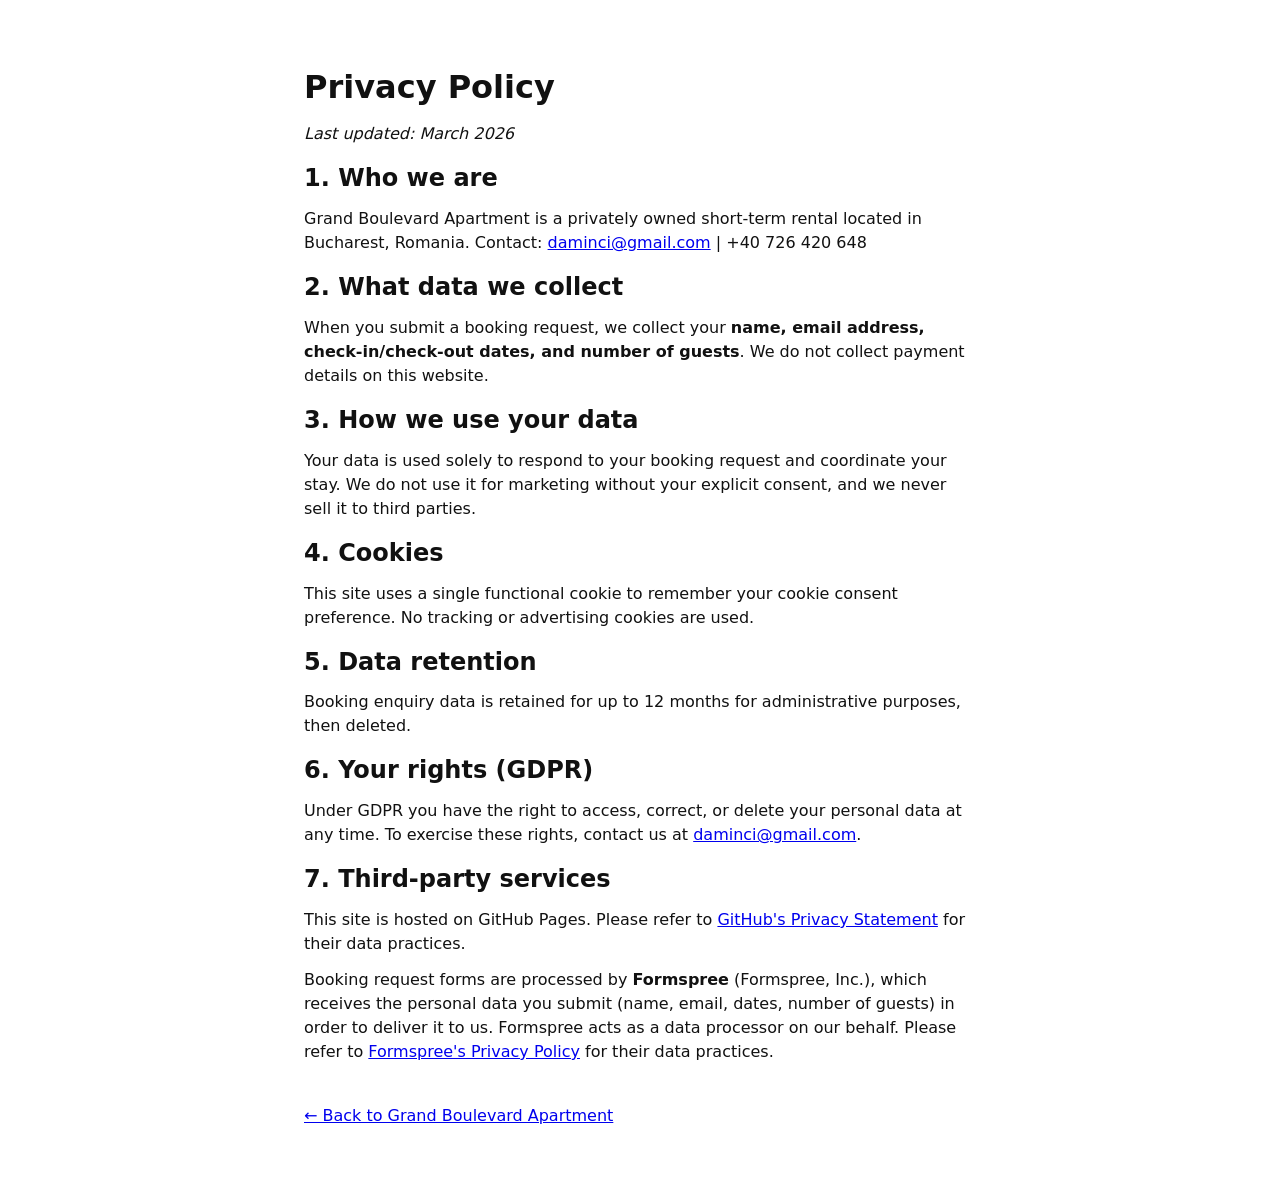
<file: privacy.html>
<!DOCTYPE html>
<html lang="en">
<head>
  <meta charset="UTF-8">
  <meta name="viewport" content="width=device-width, initial-scale=1.0">
  <title>Privacy Policy – Grand Boulevard Apartment</title>
  <link rel="stylesheet" href="css/style.css">
</head>
<body>
  <main class="privacy-content">

    <h1>Privacy Policy</h1>
    <p><em>Last updated: March 2026</em></p>

    <h2>1. Who we are</h2>
    <p>Grand Boulevard Apartment is a privately owned short-term rental located in Bucharest, Romania. Contact: <a href="mailto:daminci@gmail.com">daminci@gmail.com</a> | +40 726 420 648</p>

    <h2>2. What data we collect</h2>
    <p>When you submit a booking request, we collect your <strong>name, email address, check-in/check-out dates, and number of guests</strong>. We do not collect payment details on this website.</p>

    <h2>3. How we use your data</h2>
    <p>Your data is used solely to respond to your booking request and coordinate your stay. We do not use it for marketing without your explicit consent, and we never sell it to third parties.</p>

    <h2>4. Cookies</h2>
    <p>This site uses a single functional cookie to remember your cookie consent preference. No tracking or advertising cookies are used.</p>

    <h2>5. Data retention</h2>
    <p>Booking enquiry data is retained for up to 12 months for administrative purposes, then deleted.</p>

    <h2>6. Your rights (GDPR)</h2>
    <p>Under GDPR you have the right to access, correct, or delete your personal data at any time. To exercise these rights, contact us at <a href="mailto:daminci@gmail.com">daminci@gmail.com</a>.</p>

    <h2>7. Third-party services</h2>
    <p>This site is hosted on GitHub Pages. Please refer to <a href="https://docs.github.com/en/site-policy/privacy-policies/github-general-privacy-statement" target="_blank" rel="noopener noreferrer">GitHub's Privacy Statement</a> for their data practices.</p>
    <p>Booking request forms are processed by <strong>Formspree</strong> (Formspree, Inc.), which receives the personal data you submit (name, email, dates, number of guests) in order to deliver it to us. Formspree acts as a data processor on our behalf. Please refer to <a href="https://formspree.io/legal/privacy-policy/" target="_blank" rel="noopener noreferrer">Formspree's Privacy Policy</a> for their data practices.</p>

    <p class="privacy-back"><a href="./index.html">← Back to Grand Boulevard Apartment</a></p>
  </main>
</body>
</html>
</file>
<file: css/style.css>
:root {
  --bg: #ffffff;
  --fg: #111111;
  --muted: #666666;
  --accent: #111111;
  --accent-soft: #f3f3f3;
  --border: #e5e5e5;
  --radius: 10px;
  --font-main: system-ui, -apple-system, BlinkMacSystemFont, "Segoe UI", sans-serif;
  --section-gap: 72px;
  --section-gap-sm: 40px;
  --content-width: 720px;
  --content-padding: 0 20px;
}

html {
  scroll-padding-top: 64px;
}

*,
*::before,
*::after {
  box-sizing: border-box;
}

body {
  margin: 0;
  font-family: var(--font-main);
  background: var(--bg);
  color: var(--fg);
  -webkit-font-smoothing: antialiased;
}

img {
  max-width: 100%;
  display: block;
}

h1, h2 {
  margin: 0 0 0.5rem;
  font-weight: 600;
}

p {
  margin: 0 0 0.75rem;
  line-height: 1.5;
}

header.hero {
  display: flex;
  flex-direction: column;
  padding: 1.5rem 1.25rem 1.25rem;
  gap: 1rem;
  border-bottom: 1px solid var(--border);
}

.hero-content h1 {
  font-size: 1.4rem;
}

.subtitle {
  color: var(--muted);
  font-size: 0.9rem;
}

.price {
  font-weight: 500;
  margin-top: 0.5rem;
}

.meta {
  font-size: 0.85rem;
  color: var(--muted);
}

.hero-image img {
  border-radius: var(--radius);
  object-fit: cover;
}

/* Sections */

.section {
  padding: 1.5rem 1.25rem;
  border-bottom: 1px solid var(--border);
}

.section h2 {
  font-size: 1.1rem;
  margin-bottom: 0.75rem;
}

/* Chips */

.chips {
  display: flex;
  flex-wrap: wrap;
  gap: 0.4rem;
}

.chips span {
  font-size: 0.8rem;
  padding: 0.35rem 0.6rem;
  border-radius: 999px;
  background: var(--accent-soft);
}

/* Lists */

.list {
  list-style: none;
  padding: 0;
  margin: 0;
}

.list li {
  font-size: 0.9rem;
  margin-bottom: 0.35rem;
}

.list.small li {
  font-size: 0.85rem;
}

/* Buttons */

.btn-primary,
.btn-secondary,
.btn-outline {
  display: inline-flex;
  align-items: center;
  justify-content: center;
  padding: 0.7rem 1.1rem;
  border-radius: 999px;
  border: 1px solid transparent;
  font-size: 0.9rem;
  text-decoration: none;
  cursor: pointer;
  background: none;
  color: inherit;
}

.btn-primary {
  background: var(--accent);
  color: #ffffff;
  cursor: pointer;
}

.btn-secondary {
  background: var(--accent-soft);
  color: var(--fg);
}

.btn-outline {
  border-color: var(--border);
  color: var(--fg);
}

.btn-primary:hover,
.btn-secondary:hover,
.btn-outline:hover {
  opacity: 0.9;
}

.btn-primary:focus-visible,
.btn-secondary:focus-visible,
.btn-outline:focus-visible {
  outline: 2px solid var(--accent);
  outline-offset: 3px;
}

.btn-primary, .btn-secondary, .btn-outline {
  transition: transform 0.2s ease, opacity 0.2s ease;
}
.btn-primary:active {
  transform: scale(0.98);
}

/* Actions row */

.actions-row {
  display: flex;
  flex-wrap: wrap;
  gap: 1rem;
  margin-top: 0.75rem;
}

/* Reviews */

.quotes blockquote {
  margin: 0 0 0.75rem;
  padding-left: 0.75rem;
  border-left: 2px solid var(--border);
  font-size: 0.9rem;
  color: var(--muted);
}

/* Floating call button */

.floating-call {
  position: fixed;
  right: 1rem;
  bottom: 1rem;
  padding: 0.7rem 1rem;
  border-radius: 999px;
  border: none;
  background: var(--accent);
  color: #ffffff;
  font-size: 0.9rem;
  cursor: pointer;
  box-shadow: 0 6px 18px rgba(0,0,0,0.18);
}

/* Larger screens */

@media (min-width: 768px) {
  header.hero {
    flex-direction: row;
    align-items: center;
    justify-content: space-between;
    padding: 2rem 10vw 1.5rem;
  }

  .hero-content {
    max-width: 50%;
  }

  .hero-content h1 {
    font-size: 1.8rem;
  }

  .hero-image {
    max-width: 40%;
  }

  .section {
    padding: 2rem 10vw;
  }
}

/* Booking Form Styling */
.booking-form {
  background: var(--accent-soft);
  padding: 1.5rem;
  border-radius: var(--radius);
  display: flex;
  flex-direction: column;
  gap: 1rem;
}

.form-group-row {
  display: grid;
  grid-template-columns: 1fr 1fr;
  gap: 1rem;
}

@media (max-width: 480px) {
  .form-group-row {
    grid-template-columns: 1fr;
  }
}

.form-group {
  display: flex;
  flex-direction: column;
  gap: 0.35rem;
}

.form-group label {
  font-size: 0.85rem;
  font-weight: 600;
  color: var(--fg);
}

.form-group input, 
.form-group select {
  padding: 0.75rem;
  border-radius: 8px;
  border: 1px solid var(--border);
  font-family: var(--font-main);
  font-size: 0.9rem;
}

.form-group select:focus-visible {
  outline: 2px solid var(--accent);
  border-color: transparent;
}

.form-group input:focus-visible {
  outline: 2px solid var(--accent);
  border-color: transparent;
}

.map-wrapper {
  margin-top: 1.5rem;
  border-radius: var(--radius);
  overflow: hidden;
  border: 1px solid var(--border);
  box-shadow: 0 4px 12px rgba(0,0,0,0.05); /* Adds depth */
  filter: grayscale(10%) contrast(90%); /* Optional: Matches a minimalist aesthetic */
}

.map-wrapper iframe {
  filter: sepia(10%); /* Subtle warmth to match interior photos */
}

.neighborhood-grid {
  display: grid;
  grid-template-columns: repeat(auto-fit, minmax(250px, 1fr));
  gap: 2rem;
  margin-top: 1.5rem;
}

.guide-item h3 {
  font-size: 1.1rem;
  margin-bottom: 0.75rem;
  display: flex;
  align-items: center;
  gap: 0.5rem;
}

.guide-item ul {
  list-style: none;
  padding: 0;
  margin: 0;
}

.guide-item li {
  font-size: 0.9rem;
  margin-bottom: 0.6rem;
  color: var(--muted);
  line-height: 1.4;
}

.guide-item strong {
  color: var(--fg);
}

/* Footer */
.footer {
  padding: 3rem 1.25rem;
  background: var(--accent-soft);
  margin-top: 4rem;
  border-top: 1px solid var(--border);
}

.footer-content {
  max-width: 800px;
  margin: 0 auto;
  display: flex;
  justify-content: space-between;
  align-items: center;
  flex-wrap: wrap;
  gap: 1.5rem;
}

/* Modal / Popup Styling */
.modal {
  display: none;
  position: fixed;
  z-index: 2000;
  left: 0;
  top: 0;
  width: 100%;
  height: 100%;
  background-color: rgba(0,0,0,0.5);
  backdrop-filter: blur(4px);
}

.modal-content {
  background-color: var(--bg);
  margin: 10% auto;
  padding: 2rem;
  border-radius: var(--radius);
  max-width: 500px;
  position: relative;
  max-height: 80vh;
  overflow-y: auto;
}

.close {
  position: absolute;
  right: 1.5rem;
  top: 1rem;
  font-size: 2rem;
  cursor: pointer;
  background: none;
  border: none;
  padding: 0;
  line-height: 1;
  color: inherit;
}

.close:focus-visible {
  outline: 2px solid currentColor;
  outline-offset: 4px;
  border-radius: 2px;
}

.terms-body h4 {
  margin: 1.25rem 0 0.25rem;
  font-size: 1rem;
}

/* FAQ Section */
#faq {
  /* max-width: 720px;
  margin: 60px auto; */
  padding: 0 20px;
}

#faq h2 {
  margin-bottom: 24px;
}

#faq details {
  border-bottom: 1px solid #e0e0e0;
  padding: 16px 0;
}

#faq details:first-of-type {
  border-top: 1px solid #e0e0e0;
}

#faq summary {
  font-weight: 600;
  font-size: 1rem;
  cursor: pointer;
  list-style: none;
  display: flex;
  justify-content: space-between;
  align-items: center;
}

#faq summary::-webkit-details-marker {
  display: none;
}

#faq summary::after {
  content: "+";
  font-size: 1.4rem;
  font-weight: 300;
  color: #767676;
  transition: transform 0.2s ease;
}

#faq details[open] summary::after {
  content: "−";
}

#faq details p {
  margin-top: 10px;
  color: #555;
  line-height: 1.6;
}

/* .hero-reassurance {
  margin-top: 12px;
  font-size: 0.85rem;
  color: #f0f0f0;
  letter-spacing: 0.02em;
  opacity: 0.9;
} */

/* Why Book Direct */
#why-direct {
  /* max-width: 720px;
  margin: 60px auto; */
  padding: 0 20px;
  text-align: center;
}

.why-subtitle {
  color: #666;
  margin-bottom: 28px;
  font-size: 1rem;
}

.compare-table {
  overflow-x: auto;
}

.compare-table table {
  width: 100%;
  min-width: 540px;
  border-collapse: collapse;
  font-size: 0.95rem;
}

.compare-table th {
  padding: 14px 16px;
  background: #f5f5f5;
  font-weight: 600;
  font-size: 0.9rem;
}

.compare-table th span {
  display: block;
  font-weight: 400;
  font-size: 0.78rem;
  color: #767676;
  margin-top: 3px;
}

.compare-table td {
  padding: 13px 16px;
  border-bottom: 1px solid #eee;
  color: #444;
}

.compare-table tr td:first-child {
  font-weight: 600;
  text-align: left;
  color: #222;
}

/* Highlighted "Direct" column */
.highlight-col {
  background: #f0faf4;
  color: #1a7a3f;
  font-weight: 600;
}

.good {
  color: #1a7a3f;
}

.bad {
  color: #999;
}

/* Hover rows */
.compare-table tbody tr:hover td {
  background: #fafafa;
}

.why-direct-cta {
  margin-top: 24px;
}

.why-direct-cta .btn-primary {
  min-width: min(100%, 320px);
}

/* Trust Badges */
#trust-badges {
  max-width: 720px;
  margin: 40px auto;
  padding: 0 20px;
}

.badges-wrap {
  display: flex;
  flex-wrap: wrap;
  gap: 12px;
  justify-content: center;
}

.badge {
  display: flex;
  align-items: center;
  gap: 8px;
  padding: 10px 18px;
  border: 1.5px solid #e0e0e0;
  border-radius: 999px;
  background: #fff;
  font-size: 0.88rem;
  font-weight: 500;
  color: #333;
  box-shadow: 0 1px 4px rgba(0,0,0,0.06);
  transition: box-shadow 0.2s ease;
}

.badge:hover {
  box-shadow: 0 3px 10px rgba(0,0,0,0.1);
}

.badge-link {
  text-decoration: none;
}

.badge-link:hover {
  border-color: #cfe3d5;
  box-shadow: 0 6px 16px rgba(0,0,0,0.12);
}

.badge-link:focus-visible {
  outline: 2px solid #1a7a3f;
  outline-offset: 3px;
}

.badge-icon {
  font-size: 1.1rem;
}

/* Cookie Banner */
#cookie-banner {
  position: fixed;
  bottom: 0;
  left: 0;
  right: 0;
  background: #1a1a1a;
  color: #f0f0f0;
  padding: 16px 24px;
  z-index: 9999;
  display: flex;
  justify-content: center;
  box-shadow: 0 -2px 12px rgba(0,0,0,0.2);
}

.cookie-content {
  max-width: 720px;
  display: flex;
  align-items: center;
  gap: 24px;
  flex-wrap: wrap;
}

.cookie-content p {
  margin: 0;
  font-size: 0.88rem;
  line-height: 1.5;
  color: #ccc;
}

.cookie-content a {
  color: #7ecfa0;
  text-decoration: underline;
}

.cookie-buttons {
  display: flex;
  gap: 10px;
  flex-shrink: 0;
}

#cookie-accept {
  background: #1a7a3f;
  color: #fff;
  border: none;
  padding: 9px 20px;
  border-radius: 6px;
  font-size: 0.88rem;
  cursor: pointer;
  font-weight: 600;
}

#cookie-decline {
  background: transparent;
  color: #ccc;
  border: 1.5px solid #777;
  padding: 9px 20px;
  border-radius: 6px;
  font-size: 0.88rem;
  cursor: pointer;
}

#cookie-accept:hover { background: #155f32; }
#cookie-accept:focus-visible { outline: 2px solid #fff; outline-offset: 2px; }
#cookie-decline:hover { color: #fff; border-color: #aaa; }
#cookie-decline:focus-visible { outline: 2px solid #ccc; outline-offset: 2px; }

@media (max-width: 480px) {
  #cookie-banner {
    padding: 14px 16px;
  }
  .cookie-buttons {
    width: 100%;
    justify-content: flex-end;
  }
}

.gdpr-check {
  display: flex;
  align-items: flex-start;
  gap: 10px;
  font-size: 0.82rem;
  color: #666;
  margin-top: 12px;
  cursor: pointer;
}

.gdpr-check input {
  margin-top: 3px;
  flex-shrink: 0;
}

.gdpr-check a {
  color: #1a7a3f;
}

/* Photo Slider */
.slider-wrap {
  position: relative;
  overflow: hidden;
  border-radius: 12px;
  background: #111;
  aspect-ratio: 4 / 3;
  cursor: grab;
}

.slider-wrap:active {
  cursor: grabbing;
}

.slider-track {
  display: flex;
  height: 100%;
  transition: transform 0.4s cubic-bezier(0.25, 0.46, 0.45, 0.94);
  will-change: transform;
}

.slider-track img {
  min-width: 100%;
  height: 100%;
  object-fit: cover;
  object-position: center;
  user-select: none;
  -webkit-user-drag: none;
}

/* Prev / Next buttons */
.slider-btn {
  position: absolute;
  top: 50%;
  transform: translateY(-50%);
  background: rgba(255,255,255,0.85);
  border: none;
  width: 42px;
  height: 42px;
  border-radius: 50%;
  font-size: 1.1rem;
  cursor: pointer;
  z-index: 10;
  box-shadow: 0 2px 8px rgba(0,0,0,0.2);
  transition: background 0.2s, opacity 0.2s;
  display: flex;
  align-items: center;
  justify-content: center;
}

.slider-btn:hover { background: #fff; }
.slider-btn.prev { left: 12px; }
.slider-btn.next { right: 12px; }
.slider-btn:disabled { opacity: 0.3; cursor: default; }

/* Dots */
.slider-dots {
  position: absolute;
  bottom: 12px;
  left: 50%;
  transform: translateX(-50%);
  display: flex;
  gap: 6px;
  z-index: 10;
}

.slider-dots .dot {
  width: 7px;
  height: 7px;
  border-radius: 50%;
  background: rgba(255,255,255,0.5);
  cursor: pointer;
  transition: background 0.2s, transform 0.2s;
}

.slider-dots .dot.active {
  background: #fff;
  transform: scale(1.3);
}

/* Counter */
.slider-counter {
  position: absolute;
  top: 12px;
  right: 14px;
  background: rgba(0,0,0,0.45);
  color: #fff;
  font-size: 0.78rem;
  padding: 4px 10px;
  border-radius: 999px;
  z-index: 10;
}

/* Neighborhood Section */
.response-time {
  font-size: 0.82rem;
  color: #767676;
  margin-top: 8px;
  text-align: center;
}

/* Validare câmpuri */
.field-wrap {
  position: relative;
  margin-bottom: 16px;
}

.field-wrap input,
.field-wrap select {
  width: 100%;
  padding-right: 36px; /* spațiu pentru icon */
  transition: border-color 0.2s ease, box-shadow 0.2s ease;
}

.field-wrap input.valid,
.field-wrap select.valid {
  border-color: #1a7a3f;
  box-shadow: 0 0 0 3px rgba(26,122,63,0.1);
}

.field-wrap input.invalid,
.field-wrap select.invalid {
  border-color: #d0342c;
  box-shadow: 0 0 0 3px rgba(208,52,44,0.1);
}

.field-icon {
  position: absolute;
  right: 10px;
  top: 50%;
  transform: translateY(-50%);
  font-size: 1rem;
  pointer-events: none;
  opacity: 0;
  transition: opacity 0.2s;
}

.field-wrap input.valid ~ .field-icon::after,
.field-wrap select.valid ~ .field-icon::after   { content: "✔"; color: #1a7a3f; opacity: 1; }
.field-wrap input.invalid ~ .field-icon::after,
.field-wrap select.invalid ~ .field-icon::after { content: "✖"; color: #d0342c; opacity: 1; }

.field-error {
  font-size: 0.75rem;
  color: #d0342c;
  margin-top: 4px;
  min-height: 16px;
  display: block;
}

/* About the Host */
#host {
  max-width: 720px;
  margin: 60px auto;
  padding: 0 20px;
}

.host-card {
  display: flex;
  gap: 28px;
  align-items: flex-start;
  background: #fafafa;
  border: 1px solid #efefef;
  border-radius: 16px;
  padding: 28px;
}

.host-avatar {
  flex-shrink: 0;
}

.host-avatar img {
  width: 90px;
  height: 90px;
  border-radius: 50%;
  object-fit: cover;
  object-position: center top;
  border: 3px solid #fff;
  box-shadow: 0 2px 12px rgba(0,0,0,0.12);
}

.host-label {
  font-size: 0.75rem;
  text-transform: uppercase;
  letter-spacing: 0.08em;
  color: #999;
  margin: 0 0 2px;
}

.host-name {
  font-size: 1.4rem;
  margin: 0 0 10px;
  color: #111;
}

.host-badges {
  display: flex;
  flex-wrap: wrap;
  gap: 8px;
  margin-bottom: 14px;
}

.host-badges span {
  font-size: 0.78rem;
  background: #fff;
  border: 1px solid #e0e0e0;
  padding: 4px 10px;
  border-radius: 999px;
  color: #444;
}

.host-bio {
  font-size: 0.9rem;
  color: #555;
  line-height: 1.7;
  margin: 0 0 16px;
}

.host-contact a {
  display: inline-block;
  background: #25D366;
  color: #fff;
  text-decoration: none;
  padding: 9px 18px;
  border-radius: 8px;
  font-size: 0.85rem;
  font-weight: 600;
  transition: background 0.2s;
}

.host-contact a:hover {
  background: #1ebe5d;
}

/* Mobile */
@media (max-width: 520px) {
  .host-card {
    flex-direction: column;
    align-items: center;
    text-align: center;
  }

  .host-badges {
    justify-content: center;
  }
}

/* Sticky Header */
#sticky-header {
  position: fixed;
  top: 0;
  left: 0;
  right: 0;
  z-index: 1000;
  background: rgba(255, 255, 255, 0.92);
  backdrop-filter: blur(10px);
  -webkit-backdrop-filter: blur(10px);
  border-bottom: 1px solid rgba(0,0,0,0.08);
  transform: translateY(-100%);
  transition: transform 0.3s ease, box-shadow 0.3s ease;
}

#sticky-header.visible {
  transform: translateY(0);
  box-shadow: 0 2px 16px rgba(0,0,0,0.08);
}

.sticky-inner {
  max-width: 720px;
  margin: 0 auto;
  padding: 0 20px;
  height: 56px;
  display: flex;
  align-items: center;
  gap: 24px;
}

.sticky-logo {
  font-weight: 700;
  font-size: 0.92rem;
  color: #111;
  white-space: nowrap;
  flex-shrink: 0;
}

.sticky-nav {
  display: flex;
  gap: 20px;
  flex: 1;
}

.sticky-nav a {
  font-size: 0.82rem;
  color: #555;
  text-decoration: none;
  white-space: nowrap;
  transition: color 0.2s, background-color 0.2s;
  border-radius: 999px;
  padding: 6px 10px;
}

.sticky-nav a:hover { color: #111; }
.sticky-nav a.active {
  color: #111;
  background: rgba(26,122,63,0.12);
}
.sticky-nav a:focus-visible { outline: 2px solid var(--accent); outline-offset: 3px; border-radius: 2px; }

.sticky-cta {
  flex-shrink: 0;
  background: #1a7a3f;
  color: #fff;
  text-decoration: none;
  padding: 8px 18px;
  border-radius: 8px;
  font-size: 0.85rem;
  font-weight: 600;
  transition: background 0.2s;
  white-space: nowrap;
}

.sticky-cta:hover { background: #155f32; }
.sticky-cta:focus-visible { outline: 2px solid #fff; outline-offset: 2px; }

/* Ascunde nav pe mobil, păstrează doar butonul */
@media (max-width: 560px) {
  .sticky-nav { display: none; }
  .sticky-logo { flex: 1; }
}


/* Neighborhood Section */
#neighborhood {
  max-width: 720px;
  margin: 60px auto;
  padding: 0 20px;
}

.neighborhood-intro {
  color: #555;
  margin-bottom: 36px;
  font-size: 1rem;
  line-height: 1.6;
}

.neighborhood-group {
  margin-bottom: 36px;
}

.neighborhood-group h3 {
  font-size: 1rem;
  font-weight: 700;
  color: #222;
  margin-bottom: 14px;
  display: flex;
  align-items: center;
  gap: 8px;
}

.group-icon {
  font-size: 1.2rem;
}

/* Cards grid */
.neighborhood-cards {
  display: grid;
  grid-template-columns: repeat(auto-fill, minmax(200px, 1fr));
  gap: 12px;
}

.nb-card {
  background: #fff;
  border: 1.5px solid #eee;
  border-radius: 12px;
  padding: 14px 16px;
  display: flex;
  flex-direction: column;
  gap: 6px;
  transition: box-shadow 0.2s ease, border-color 0.2s ease;
}

.nb-card:hover {
  box-shadow: 0 4px 14px rgba(0,0,0,0.08);
  border-color: #d0e8d8;
}

.nb-card-header {
  display: flex;
  justify-content: space-between;
  align-items: baseline;
  gap: 8px;
}

.nb-name {
  font-weight: 600;
  font-size: 0.9rem;
  color: #1a1a1a;
}

.nb-rating {
  font-size: 0.75rem;
  color: #767676;
  white-space: nowrap;
  flex-shrink: 0;
}

.nb-card p {
  font-size: 0.82rem;
  color: #666;
  line-height: 1.5;
  margin: 0;
  flex: 1;
}

.nb-distance {
  font-size: 0.75rem;
  color: #1a7a3f;
  font-weight: 600;
  margin-top: 4px;
}

/* Spacing uniform pentru toate secțiunile */
#quick-facts,
#photos,
#amenities,
#neighborhood,
#location,
#reviews,
#why-direct,
#faq,
#trust-badges,
#book,
#contact {
  max-width: var(--content-width);
  margin: var(--section-gap) auto;
  padding: var(--content-padding);
}

/* Primul și ultimul bloc au spațiu mai mic față de header/footer */
#quick-facts  { margin-top: var(--section-gap-sm); }
#contact      { margin-bottom: var(--section-gap-sm); }

/* Separator vizual opțional între secțiuni */
#quick-facts,
#amenities,
#location,
#reviews,
#faq,
#contact {
  border-top: 1px solid #f0f0f0;
  padding-top: var(--section-gap);
}
/* Sticky Mobile Bar */
.sticky-bar {
  display: none; /* ascuns pe desktop */
  position: fixed;
  bottom: 0;
  left: 0;
  right: 0;
  background: #fff;
  border-top: 1px solid #e0e0e0;
  padding: 12px 20px;
  z-index: 999;
  align-items: center;
  justify-content: space-between;
  box-shadow: 0 -2px 12px rgba(0,0,0,0.08);
}

.sticky-price {
  font-size: 0.95rem;
  color: #222;
}

.sticky-price strong {
  font-size: 1.1rem;
  color: #1a1a1a;
}

.sticky-rating {
  font-size: 0.75rem;
  color: #767676;
  display: block;
  margin-top: 1px;
}

.sticky-btn {
  background: #1a7a3f;
  color: #fff;
  padding: 11px 24px;
  border-radius: 8px;
  font-weight: 700;
  font-size: 0.95rem;
  text-decoration: none;
  white-space: nowrap;
  transition: background 0.2s;
}

.sticky-btn:hover { background: #155f32; }
.sticky-btn:focus-visible { outline: 2px solid #fff; outline-offset: 2px; }

/* Apare doar pe mobile */
@media (max-width: 768px) {
  .sticky-bar {
    display: flex;
  }

  /* Hide floating call button — sticky bar already serves as CTA on mobile */
  .floating-call {
    display: none;
  }

  /* Spațiu extra la baza paginii ca bara să nu acopere conținut */
  body {
    padding-bottom: 72px;
  }
}
/* Apartment Layout */
#layout {
  max-width: var(--content-width);
  margin: var(--section-gap) auto;
  padding: var(--content-padding);
  border-top: 1px solid #f0f0f0;
  padding-top: var(--section-gap);
}

.layout-intro {
  color: #555;
  font-size: 1rem;
  line-height: 1.6;
  margin-bottom: 28px;
}

.layout-grid {
  display: grid;
  grid-template-columns: repeat(auto-fill, minmax(220px, 1fr));
  gap: 16px;
}

.layout-card {
  background: #fafafa;
  border: 1.5px solid #eee;
  border-radius: 12px;
  padding: 20px;
  transition: box-shadow 0.2s ease, border-color 0.2s ease;
}

.layout-card:hover {
  box-shadow: 0 4px 14px rgba(0,0,0,0.07);
  border-color: #d0e8d8;
}

.layout-icon {
  font-size: 1.8rem;
  display: block;
  margin-bottom: 10px;
}

.layout-card h4 {
  font-size: 0.95rem;
  font-weight: 700;
  color: #1a1a1a;
  margin: 0 0 8px;
}

.layout-card p {
  font-size: 0.83rem;
  color: #666;
  line-height: 1.55;
  margin: 0;
}

/* Slide with caption */
.slide {
  position: relative;
  min-width: 100%;
  height: 100%;
  flex-shrink: 0;
}

.slide img {
  width: 100%;
  height: 100%;
  object-fit: cover;
  object-position: center;
  user-select: none;
  -webkit-user-drag: none;
  cursor: zoom-in;
}

.slide-caption {
  position: absolute;
  bottom: 0;
  left: 0;
  right: 0;
  background: linear-gradient(transparent, rgba(0,0,0,0.55));
  color: #fff;
  font-size: 0.82rem;
  font-weight: 500;
  padding: 28px 16px 12px;
  pointer-events: none;
}

/* Lightbox */
.lightbox {
  display: none;
  position: fixed;
  inset: 0;
  background: rgba(0,0,0,0.95);
  z-index: 10000;
  align-items: center;
  justify-content: center;
}

.lightbox.active {
  display: flex;
}

.lb-img-wrap {
  position: relative;
  max-width: 90vw;
  max-height: 90vh;
  display: flex;
  flex-direction: column;
  align-items: center;
}

.lb-img-wrap img {
  max-width: 90vw;
  max-height: 82vh;
  object-fit: contain;
  border-radius: 6px;
}

.lb-caption {
  color: #ccc;
  font-size: 0.85rem;
  margin-top: 12px;
  text-align: center;
}

.lb-close {
  position: fixed;
  top: 20px;
  right: 24px;
  background: none;
  border: none;
  color: #fff;
  font-size: 1.6rem;
  cursor: pointer;
  z-index: 10001;
  opacity: 0.8;
  transition: opacity 0.2s;
}

.lb-close:hover { opacity: 1; }
.lb-close:focus-visible { outline: 2px solid #fff; outline-offset: 4px; border-radius: 2px; }

.lb-btn {
  position: fixed;
  top: 50%;
  transform: translateY(-50%);
  background: rgba(255,255,255,0.15);
  border: none;
  color: #fff;
  font-size: 1.4rem;
  width: 48px;
  height: 48px;
  border-radius: 50%;
  cursor: pointer;
  z-index: 10001;
  transition: background 0.2s;
  display: flex;
  align-items: center;
  justify-content: center;
}

.lb-btn:hover { background: rgba(255,255,255,0.3); }
.lb-btn:focus-visible { outline: 2px solid #fff; outline-offset: 4px; border-radius: 2px; }
.lb-prev { left: 16px; }
.lb-next { right: 16px; }

.form-trust {
  display: flex;
  flex-wrap: wrap;
  gap: 10px;
  margin: 16px 0;
}

.form-trust span {
  font-size: 0.78rem;
  color: #555;
  background: #f5f5f5;
  padding: 5px 12px;
  border-radius: 999px;
  font-weight: 500;
}

.cancellation-summary {
  font-size: 0.82rem;
  color: #666;
  background: #f9f9f9;
  border-left: 3px solid #1a7a3f;
  padding: 10px 14px;
  border-radius: 0 8px 8px 0;
  margin: 12px 0 20px;
  line-height: 1.5;
}
.instant-note {
  font-size: 0.85rem;
  color: #1a7a3f;
  background: #f0faf4;
  border: 1px solid #c3e6cb;
  border-radius: 8px;
  padding: 10px 14px;
  margin-top: 12px;
  line-height: 1.5;
}

@media (max-width: 768px) {

  /* Tap targets mărite — minim 48px (standard Google) */
  .slider-btn,
  .sticky-btn,
  .lb-btn,
  button,
  a {
    min-height: 48px;
    min-width: 48px;
  }

  /* Formular single-column */
  #book input,
  #book select,
  #book button {
    width: 100%;
    box-sizing: border-box;
    font-size: 1rem;   /* previne zoom automat pe iOS */
    padding: 14px 16px;
    margin-bottom: 12px;
    border-radius: 8px;
  }

  /* Spațiu extra la baza paginii pentru sticky bar */
  body {
    padding-bottom: 72px;
  }
}

/* Hero */
#hero {
  position: relative;
  width: 100%;
  height: 92vh;
  min-height: 520px;
  max-height: 860px;
  display: flex;
  align-items: center;
  justify-content: center;
  text-align: center;
  overflow: hidden;
}

/* Background photo */
.hero-bg {
  position: absolute;
  inset: 0;
  z-index: 0;
}

.hero-bg img {
  width: 100%;
  height: 100%;
  object-fit: cover;
  object-position: center;
  display: block;
}

/* Dark gradient overlay so text is always readable */
.hero-overlay {
  position: absolute;
  inset: 0;
  background: linear-gradient(
    to bottom,
    rgba(0,0,0,0.18) 0%,
    rgba(0,0,0,0.52) 60%,
    rgba(0,0,0,0.72) 100%
  );
}

/* Content sits above overlay */
.hero-content {
  position: relative;
  z-index: 1;
  max-width: 680px;
  padding: 0 24px;
  display: flex;
  flex-direction: column;
  align-items: center;
  gap: 16px;
}

.hero-content h1 {
  font-size: clamp(1.6rem, 4vw, 2.8rem);
  color: #fff;
  line-height: 1.2;
  font-weight: 700;
  margin: 0;
  text-shadow: 0 2px 8px rgba(0,0,0,0.3);
}

.hero-tagline {
  font-size: clamp(0.95rem, 2vw, 1.1rem);
  color: rgba(255,255,255,0.92);
  max-width: 520px;
  line-height: 1.6;
  margin: 0;
}

.hero-meta {
  font-size: 0.85rem;
  color: rgba(255,255,255,0.7);
  letter-spacing: 0.06em;
  text-transform: uppercase;
  margin: 0;
}

.hero-featured-review {
  margin: 0;
  padding: 10px 16px;
  border: 1px solid rgba(255,255,255,0.18);
  border-radius: 999px;
  background: rgba(17,17,17,0.28);
  color: rgba(255,255,255,0.96);
  font-size: 0.92rem;
  font-weight: 600;
  line-height: 1.4;
  backdrop-filter: blur(8px);
  -webkit-backdrop-filter: blur(8px);
  box-shadow: 0 10px 24px rgba(0,0,0,0.16);
}

.hero-cta {
  display: inline-block;
  background: #1a7a3f;
  color: #fff;
  padding: 16px 36px;
  border-radius: 8px;
  font-size: 1rem;
  font-weight: 700;
  text-decoration: none;
  margin-top: 8px;
  transition: background 0.2s, transform 0.15s;
  box-shadow: 0 4px 16px rgba(0,0,0,0.25);
}

.hero-cta:focus-visible { outline: 2px solid #fff; outline-offset: 3px; border-radius: 999px; }
.hero-cta:hover {
  background: #155f32;
  transform: translateY(-1px);
}

.hero-reassurance {
  font-size: 0.82rem;
  color: rgba(255,255,255,0.8);
  letter-spacing: 0.02em;
  margin: 0;
}

/* Mobile */
@media (max-width: 768px) {
  #hero {
    height: 85vh;
  }

  .hero-cta {
    width: 100%;
    text-align: center;
    padding: 16px 24px;
  }

  .hero-featured-review {
    font-size: 0.88rem;
    padding: 10px 14px;
  }
}

/* Transport public */
.transport {
  margin-top: 40px;
}

.transport h3 {
  font-size: 1rem;
  font-weight: 700;
  color: #222;
  margin-bottom: 16px;
}

.transport-grid {
  display: grid;
  grid-template-columns: repeat(auto-fill, minmax(280px, 1fr));
  gap: 12px;
}

.transport-card {
  display: flex;
  gap: 14px;
  align-items: flex-start;
  background: #fafafa;
  border: 1.5px solid #eee;
  border-radius: 12px;
  padding: 16px;
  transition: box-shadow 0.2s, border-color 0.2s;
}

.transport-card:hover {
  box-shadow: 0 4px 14px rgba(0,0,0,0.07);
  border-color: #d0e8d8;
}

.transport-icon {
  font-size: 1.5rem;
  flex-shrink: 0;
  margin-top: 2px;
}

.transport-card strong {
  font-size: 0.9rem;
  color: #1a1a1a;
  display: block;
  margin-bottom: 4px;
}

.transport-card p {
  font-size: 0.82rem;
  color: #666;
  line-height: 1.5;
  margin: 0;
}

/* Privacy page */

.privacy-content {
  max-width: 720px;
  margin: 60px auto;
  padding: 0 24px;
  line-height: 1.7;
}

.privacy-back {
  margin-top: 40px;
}
</file>
